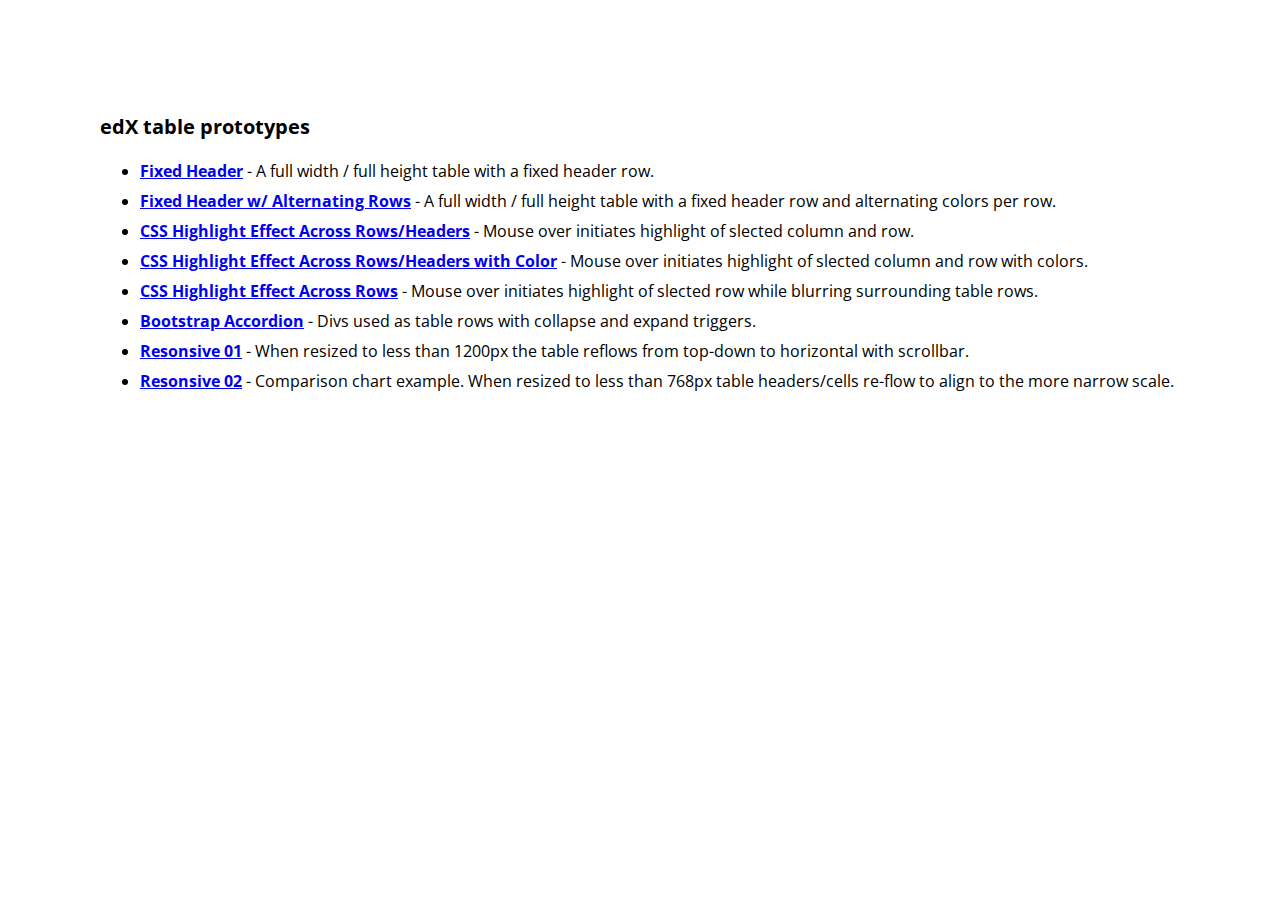
<file: index.html>
<!DOCTYPE html>

<html lang="en" >

    <head>
        
        <meta charset="UTF-8">
        
        <title>edX Sample Tables</title>
       
        <link rel="stylesheet" href="https://fonts.googleapis.com/css?family=Open+Sans:300,400,700">
       
        <link rel="stylesheet" href="https://fonts.googleapis.com/icon?family=Material+Icons">
       
        <link rel="stylesheet" href="style.css">
    
    </head>
    
    <body>

        <h1>edX table prototypes</h1>
            
        <ul>
        
            <li>
                
                <strong><a href="Fixed Header/index.html" target="_blank">Fixed Header</a></strong> - A full width / full height table with a fixed header row.
            </li>
            
            <li>
            
                <strong><a href="Fixed Header/index_alternating.html" target="_blank">Fixed Header w/ Alternating Rows</a></strong> - A full width / full height table with a fixed header row and alternating colors per row. 
            
            </li>
            
            <li>
            
                <strong><a href="Highlight/index.html" target="_blank">CSS Highlight Effect Across Rows/Headers</a></strong> - Mouse over initiates highlight of slected column and row.
            
            </li>
            
            <li>
            
                <strong><a href="Highlight/index_colors.html" target="_blank">CSS Highlight Effect Across Rows/Headers with Color</a></strong> - Mouse over initiates highlight of slected column and row with colors.
            
            </li>
            
             <li>
            
                <strong><a href="Highlight with Blur/index.html" target="_blank">CSS Highlight Effect Across Rows</a></strong> - Mouse over initiates highlight of slected row while blurring surrounding table rows.
            
            </li>
            
            <li>
            
                <strong><a href="Bootstrap Collapse/index.html" target="_blank">Bootstrap Accordion</a></strong> - Divs used as table rows with collapse and expand triggers.
            
            </li>
            
            <li>
            
                <strong><a href="Responsive _01/index.html" target="_blank">Resonsive 01</a></strong> - When resized to less than 1200px the table reflows from top-down to horizontal with scrollbar.
            
            </li>
            
            <li>
            
                <strong><a href="Responzive _02/index.html" target="_blank">Resonsive 02</a></strong> - Comparison chart example. When resized to less than 768px table headers/cells re-flow to align to the more narrow scale.
            
            </li>

        </ul>

        
    </body>
    
</html>
</file>
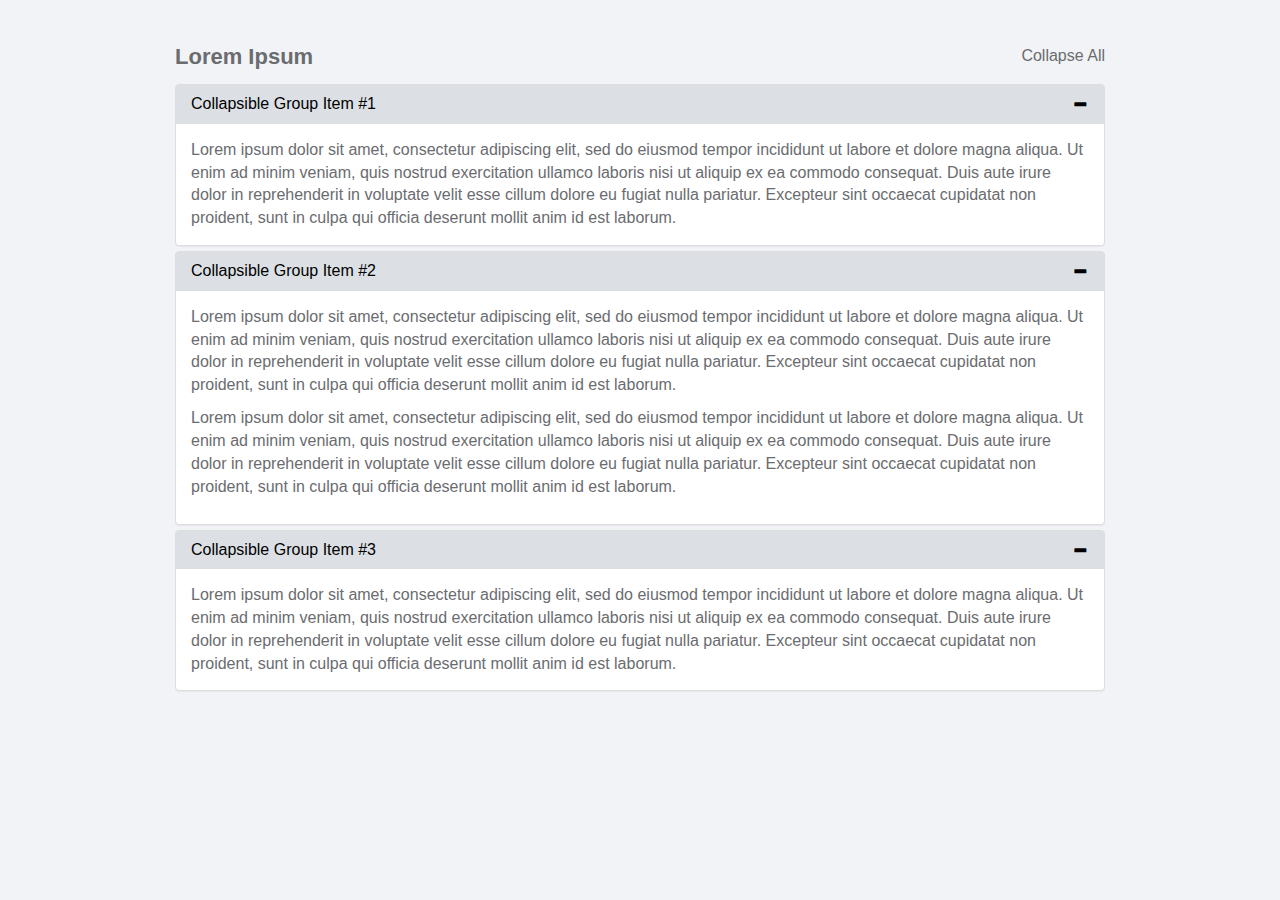
<file: Bootstrap Collapse/index.html>
<!DOCTYPE html>
<html lang="en" >
<head>
  <meta charset="UTF-8">
  <title>edX Sample Table - Bootstrap Collapsable Divs</title>

<link rel="stylesheet" href="https://maxcdn.bootstrapcdn.com/bootstrap/3.3.6/css/bootstrap.min.css">
    <link rel="stylesheet" href="./style.css">

</head>
<body>
<div class="container">
  <div class="accordion-option">
    <h3 class="title">Lorem Ipsum</h3>
   
      <a href="javascript:void(0)" class="toggle-accordion active" accordion-id="#accordion"></a>
      
  </div>
  <div class="clearfix"></div>
  <div class="panel-group" id="accordion" role="tablist" aria-multiselectable="true">
    <div class="panel panel-default">
      <div class="panel-heading" role="tab" id="headingOne">
        <h4 class="panel-title">
        <a role="button" data-toggle="collapse" data-parent="#accordion" href="#collapseOne" aria-expanded="true" aria-controls="collapseOne">
          Collapsible Group Item #1
        </a>
      </h4>
      </div>
      <div id="collapseOne" class="panel-collapse collapse in" role="tabpanel" aria-labelledby="headingOne">
        <div class="panel-body">Lorem ipsum dolor sit amet, consectetur adipiscing elit, sed do eiusmod tempor incididunt ut labore et dolore magna aliqua. Ut enim ad minim veniam, quis nostrud exercitation ullamco laboris nisi ut aliquip ex ea commodo consequat. Duis aute irure dolor in reprehenderit in voluptate velit esse cillum dolore eu fugiat nulla pariatur. Excepteur sint occaecat cupidatat non proident, sunt in culpa qui officia deserunt mollit anim id est laborum.
        </div>
      </div>
    </div>
    <div class="panel panel-default">
      <div class="panel-heading" role="tab" id="headingTwo">
        <h4 class="panel-title">
        <a class="collapsed" role="button" data-toggle="collapse" data-parent="#accordion" href="#collapseTwo" aria-expanded="true" aria-controls="collapseTwo">
          Collapsible Group Item #2
        </a>
      </h4>
      </div>
      <div id="collapseTwo" class="panel-collapse collapse in" role="tabpanel" aria-labelledby="headingTwo">
        <div class="panel-body"><p>Lorem ipsum dolor sit amet, consectetur adipiscing elit, sed do eiusmod tempor incididunt ut labore et dolore magna aliqua. Ut enim ad minim veniam, quis nostrud exercitation ullamco laboris nisi ut aliquip ex ea commodo consequat. Duis aute irure dolor in reprehenderit in voluptate velit esse cillum dolore eu fugiat nulla pariatur. Excepteur sint occaecat cupidatat non proident, sunt in culpa qui officia deserunt mollit anim id est laborum.</p>
            <p>Lorem ipsum dolor sit amet, consectetur adipiscing elit, sed do eiusmod tempor incididunt ut labore et dolore magna aliqua. Ut enim ad minim veniam, quis nostrud exercitation ullamco laboris nisi ut aliquip ex ea commodo consequat. Duis aute irure dolor in reprehenderit in voluptate velit esse cillum dolore eu fugiat nulla pariatur. Excepteur sint occaecat cupidatat non proident, sunt in culpa qui officia deserunt mollit anim id est laborum.</p>
        </div>
      </div>
    </div>
    <div class="panel panel-default">
      <div class="panel-heading" role="tab" id="headingThree">
        <h4 class="panel-title">
        <a class="collapsed" role="button" data-toggle="collapse" data-parent="#accordion" href="#collapseThree" aria-expanded="true" aria-controls="collapseThree">
          Collapsible Group Item #3
        </a>
      </h4>
      </div>
      <div id="collapseThree" class="panel-collapse collapse in" role="tabpanel" aria-labelledby="headingThree">
        <div class="panel-body">Lorem ipsum dolor sit amet, consectetur adipiscing elit, sed do eiusmod tempor incididunt ut labore et dolore magna aliqua. Ut enim ad minim veniam, quis nostrud exercitation ullamco laboris nisi ut aliquip ex ea commodo consequat. Duis aute irure dolor in reprehenderit in voluptate velit esse cillum dolore eu fugiat nulla pariatur. Excepteur sint occaecat cupidatat non proident, sunt in culpa qui officia deserunt mollit anim id est laborum.
        </div>
      </div>
    </div>
  </div>
</div>

  <script src="https://code.jquery.com/jquery-2.2.4.min.js"></script>
<script src="https://maxcdn.bootstrapcdn.com/bootstrap/3.3.6/js/bootstrap.min.js"></script><script  src="./script.js"></script>

</body>
</html>
</file>
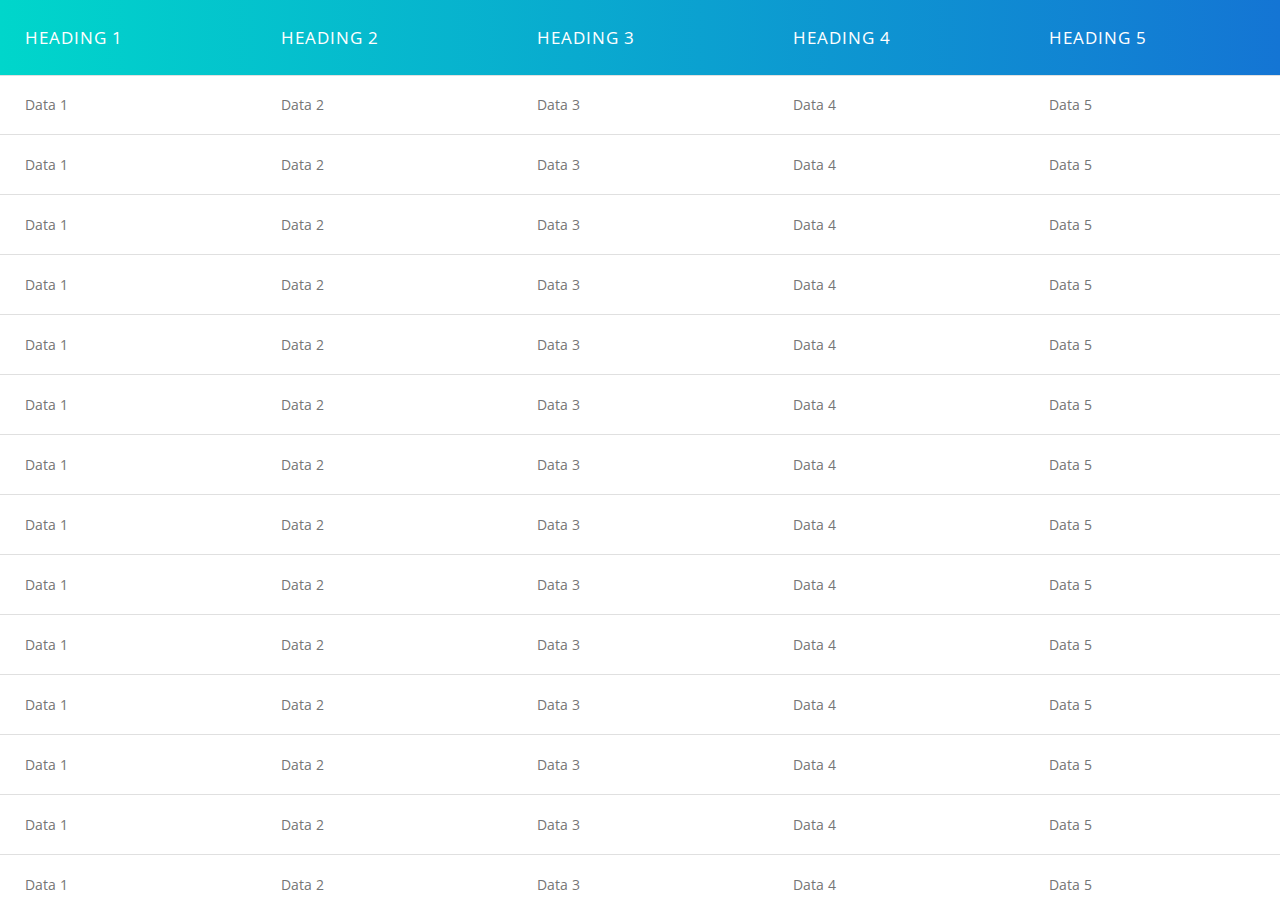
<file: Fixed Header/index.html>
<!DOCTYPE html>

<html lang="en" >

    <head>
        
        <meta charset="UTF-8">
        
        <title>edX Sample Table - Fixed Header</title>
       
        <link rel="stylesheet" href="https://fonts.googleapis.com/css?family=Open+Sans:300,400,700">
       
        <link rel="stylesheet" href="https://fonts.googleapis.com/icon?family=Material+Icons">
       
        <link rel="stylesheet" href="./style.css">
    
    </head>
    
    <body>

        <div class="table-wrapper">
            
            <table class="fixed-header-table">
               
                <thead>
                
                    <tr>
                        
                        <th>Heading 1</th>
                        
                        <th>Heading 2</th>
                        
                        <th>Heading 3</th>
                        
                        <th>Heading 4</th>
                        
                        <th>Heading 5</th>
                    </tr>
               
                </thead>
            
                <tbody>
                
                    <!-- populated via script.js -->
                
                </tbody>
                
            </table>
            
        </div>
        
        <script src="https://cdnjs.cloudflare.com/ajax/libs/jquery/3.1.1/jquery.min.js"></script>
        
        <script  src="./script.js"></script>

    </body>
    
</html>
</file>
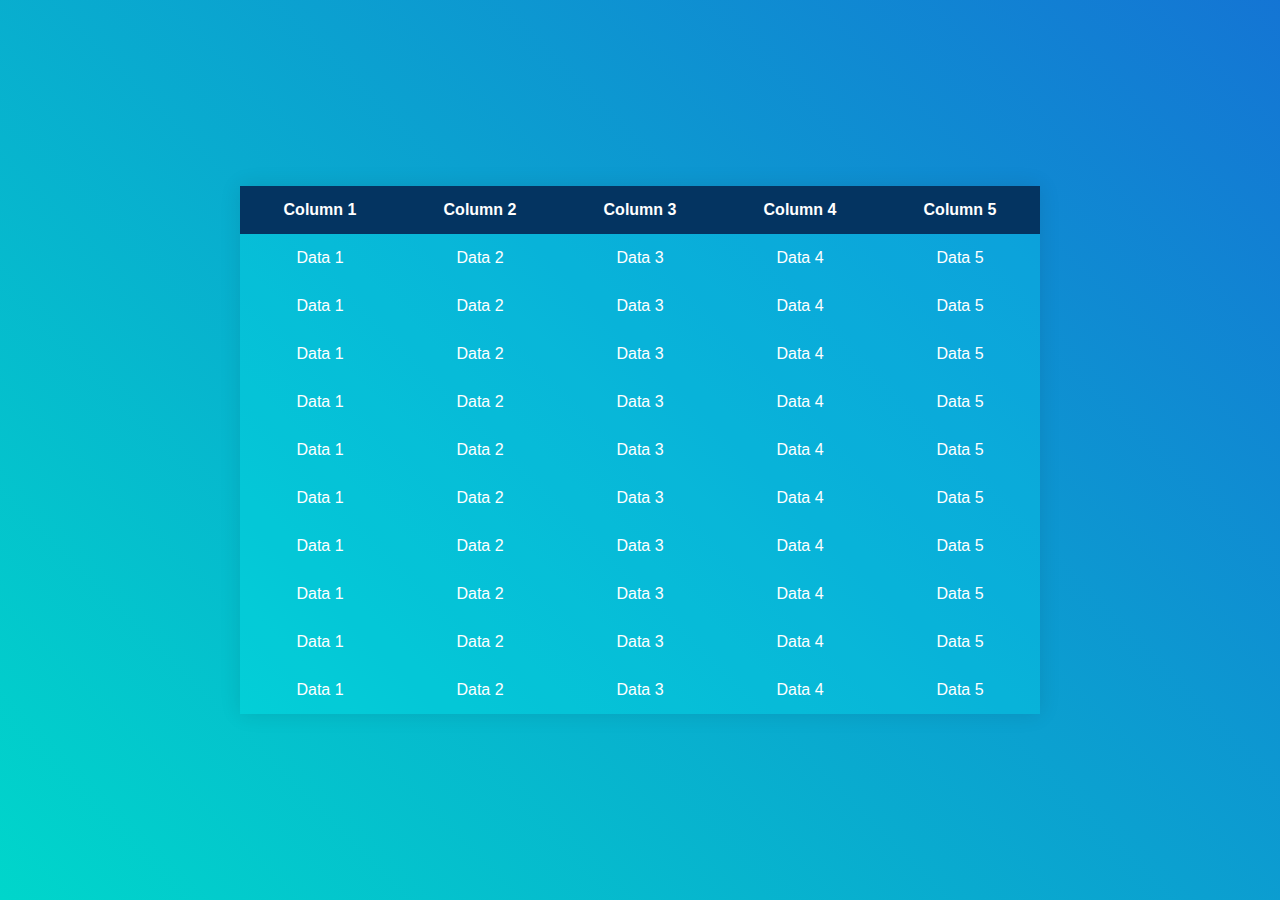
<file: Highlight/index.html>
<!DOCTYPE html>

<html>

    <head>
        
        <meta charset="UTF-8">

        <title>edX Sample Table - Row &amp; Column Highlight</title>

        <link rel="stylesheet" href="css/style.css">

    </head>

    <body>
        
        <div class="container">
           
            <table>
            
                <thead>
            
                    <tr>
                       
                        <th>Column 1</th>
                        
                        <th>Column 2</th>
                        
                        <th>Column 3</th>
                        
                        <th>Column 4</th>
                        
                        <th>Column 5</th>
                    
                    </tr>
                
                </thead>

                <tbody>

                <!-- populated via script.js -->

                </tbody>

            </table>
            
        </div>

        <script src="https://cdnjs.cloudflare.com/ajax/libs/jquery/3.1.1/jquery.min.js"></script>

        <script  src="./script.js"></script>

    </body>
    
</html>
</file>
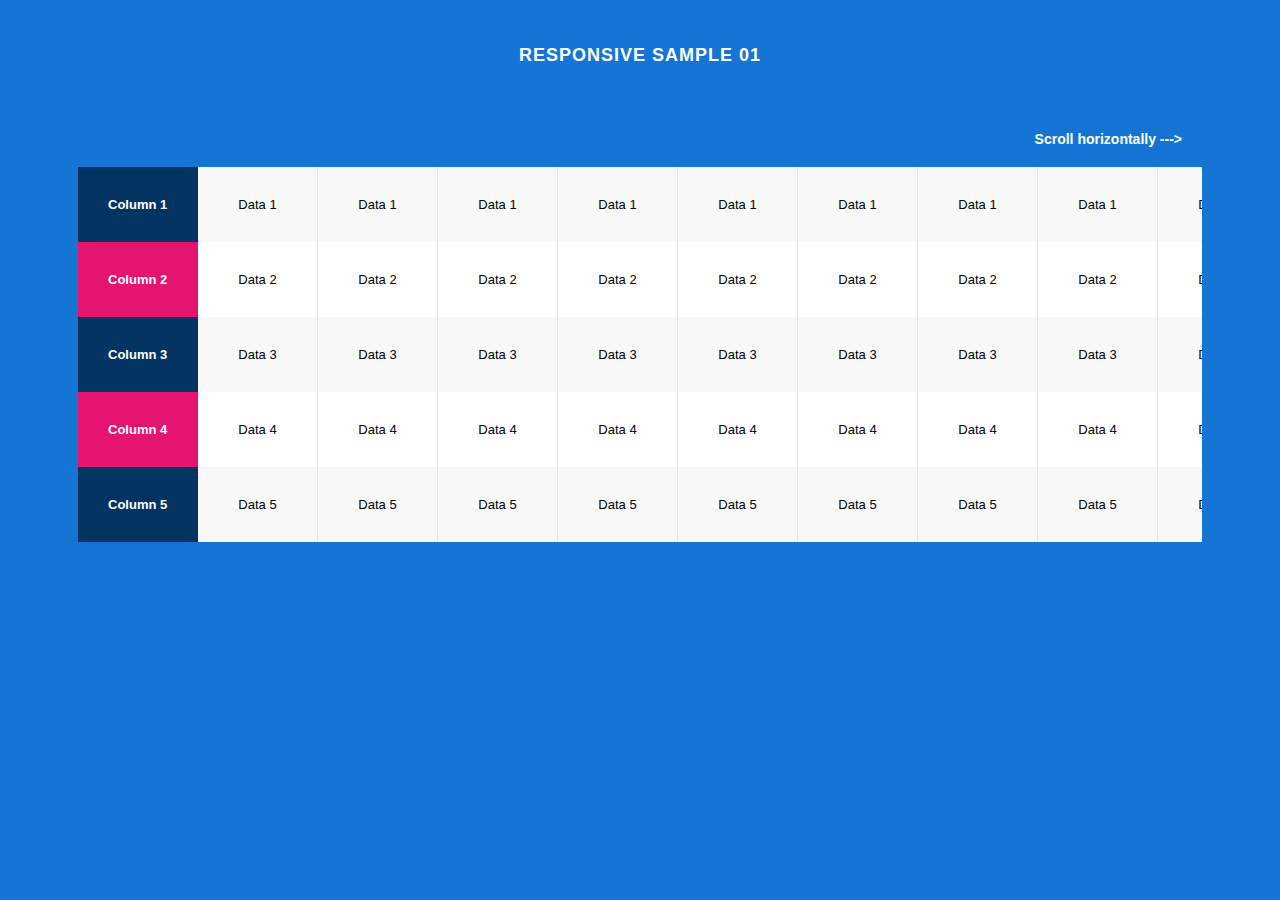
<file: Responsive _01/index.html>
<!DOCTYPE html>

<html lang="en">
   
    <head>
        
        <meta charset="UTF-8">
        
        <title>edX Sample Table - Responsive 01</title>
        
        <link rel="stylesheet" href="./style.css">

    </head>
   
    <body>

        <h2>Responsive Sample 01</h2>
        
        <div class="table-wrapper">
        
            <table class="fl-table">

                <thead>

                    <tr>

                        <th>Column 1</th>

                        <th>Column 2</th>

                        <th>Column 3</th>

                        <th>Column 4</th>

                        <th>Column 5</th>

                    </tr>

                </thead>

                <tbody>

                <!-- populated via script.js -->

                </tbody>

            </table>

        </div>
        
        <script src="https://cdnjs.cloudflare.com/ajax/libs/jquery/3.1.1/jquery.min.js"></script>

        <script  src="./script.js"></script>

    </body>
    
</html>
</file>
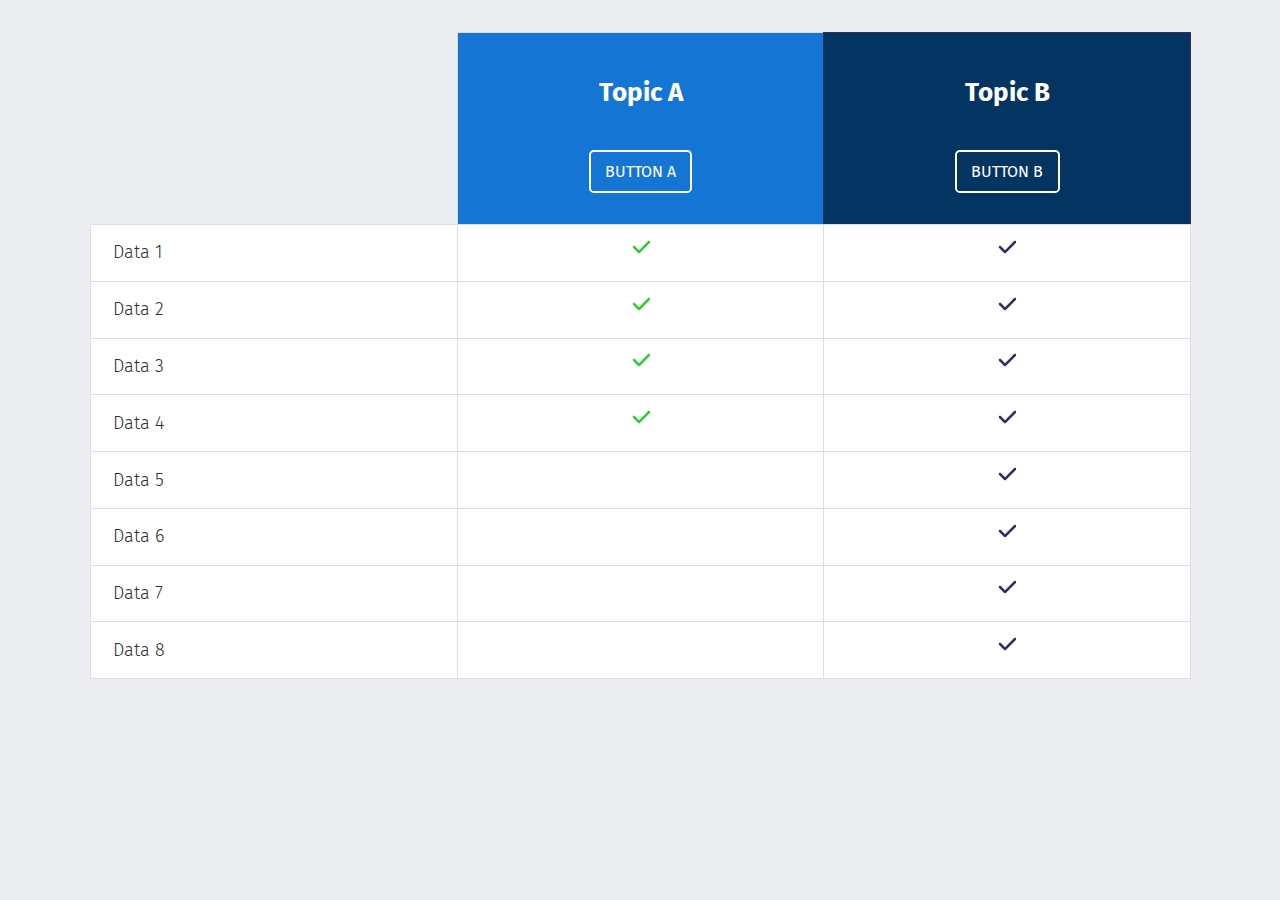
<file: Responzive _02/index.html>
<!DOCTYPE html>

<html lang="en">
    
    <head>
        
        <meta charset="UTF-8">
        
        <title>edX Sample Table - Responsive 02</title>

        <link rel="stylesheet" href="css/style.css">

    </head>

    <body>
        <div class="table">
            
            <div class="table-cell"></div>
            
            <div class="table-cell TopicA">
            
                <h3>Topic A</h3>
            
                <a href="" class="btn">Button A</a>
           
            </div>
           
            <div class="table-cell TopicB">
            
                <h3>Topic B</h3>
            
                <a href="" class="btn">Button B</a>
            
            </div>
            
            <div class="table-cell cell-feature">Data 1</div>
            
            <div class="table-cell">
            
                <svg width="18" height="18" viewBox="0 0 18 18" xmlns="http://www.w3.org/2000/svg">
                        
                    <path d="M6.116 14.884c.488.488 1.28.488 1.768 0l10-10c.488-.488.488-1.28 0-1.768s-1.28-.488-1.768 0l-9.08 9.15-4.152-4.15c-.488-.488-1.28-.488-1.768 0s-.488 1.28 0 1.768l5 5z" fill="limegreen" fill-rule="evenodd"/>
           
                </svg>
            
            </div>
            
            <div class="table-cell">
            
                <svg class="enterprise-check" width="18" height="18" viewBox="0 0 18 18" xmlns="http://www.w3.org/2000/svg">
                        
                    <path d="M6.116 14.884c.488.488 1.28.488 1.768 0l10-10c.488-.488.488-1.28 0-1.768s-1.28-.488-1.768 0l-9.08 9.15-4.152-4.15c-.488-.488-1.28-.488-1.768 0s-.488 1.28 0 1.768l5 5z" fill="limegreen" fill-rule="evenodd"/>
            
                </svg>
           
            </div>
           
            <div class="table-cell cell-feature">Data 2</div>
           
            <div class="table-cell">
            
                <svg width="18" height="18" viewBox="0 0 18 18" xmlns="http://www.w3.org/2000/svg">
            
                    <path d="M6.116 14.884c.488.488 1.28.488 1.768 0l10-10c.488-.488.488-1.28 0-1.768s-1.28-.488-1.768 0l-9.08 9.15-4.152-4.15c-.488-.488-1.28-.488-1.768 0s-.488 1.28 0 1.768l5 5z" fill="limegreen" fill-rule="evenodd"/>
            
                </svg>
            
            </div>
           
            <div class="table-cell">
           
                <svg class="enterprise-check" width="18" height="18" viewBox="0 0 18 18" xmlns="http://www.w3.org/2000/svg">
           
                    <path d="M6.116 14.884c.488.488 1.28.488 1.768 0l10-10c.488-.488.488-1.28 0-1.768s-1.28-.488-1.768 0l-9.08 9.15-4.152-4.15c-.488-.488-1.28-.488-1.768 0s-.488 1.28 0 1.768l5 5z" fill="limegreen" fill-rule="evenodd"/>
           
                </svg>
            
            </div>
            
            <div class="table-cell cell-feature">Data 3</div>
            
            <div class="table-cell">
            
                <svg width="18" height="18" viewBox="0 0 18 18" xmlns="http://www.w3.org/2000/svg">

                    <path d="M6.116 14.884c.488.488 1.28.488 1.768 0l10-10c.488-.488.488-1.28 0-1.768s-1.28-.488-1.768 0l-9.08 9.15-4.152-4.15c-.488-.488-1.28-.488-1.768 0s-.488 1.28 0 1.768l5 5z" fill="limegreen" fill-rule="evenodd"/>
            
                </svg>
           
            </div>
           
            <div class="table-cell">
           
                <svg class="enterprise-check" width="18" height="18" viewBox="0 0 18 18" xmlns="http://www.w3.org/2000/svg">
            
                    <path d="M6.116 14.884c.488.488 1.28.488 1.768 0l10-10c.488-.488.488-1.28 0-1.768s-1.28-.488-1.768 0l-9.08 9.15-4.152-4.15c-.488-.488-1.28-.488-1.768 0s-.488 1.28 0 1.768l5 5z" fill="limegreen" fill-rule="evenodd"/>
            
                </svg>
           
            </div>
           
            <div class="table-cell cell-feature">Data 4</div>
           
            <div class="table-cell">
            
                <svg width="18" height="18" viewBox="0 0 18 18" xmlns="http://www.w3.org/2000/svg">
           
                    <path d="M6.116 14.884c.488.488 1.28.488 1.768 0l10-10c.488-.488.488-1.28 0-1.768s-1.28-.488-1.768 0l-9.08 9.15-4.152-4.15c-.488-.488-1.28-.488-1.768 0s-.488 1.28 0 1.768l5 5z" fill="limegreen" fill-rule="evenodd"/>
            
                </svg>
            
            </div>
            
            <div class="table-cell">
            
                <svg class="enterprise-check" width="18" height="18" viewBox="0 0 18 18" xmlns="http://www.w3.org/2000/svg">
            
                    <path d="M6.116 14.884c.488.488 1.28.488 1.768 0l10-10c.488-.488.488-1.28 0-1.768s-1.28-.488-1.768 0l-9.08 9.15-4.152-4.15c-.488-.488-1.28-.488-1.768 0s-.488 1.28 0 1.768l5 5z" fill="limegreen" fill-rule="evenodd"/>
            
                </svg>
            
            </div>
            
            <div class="table-cell cell-feature">Data 5</div>
            
            <div class="table-cell"></div>
            
            <div class="table-cell">
            
                <svg class="enterprise-check" width="18" height="18" viewBox="0 0 18 18" xmlns="http://www.w3.org/2000/svg">
            
                    <path d="M6.116 14.884c.488.488 1.28.488 1.768 0l10-10c.488-.488.488-1.28 0-1.768s-1.28-.488-1.768 0l-9.08 9.15-4.152-4.15c-.488-.488-1.28-.488-1.768 0s-.488 1.28 0 1.768l5 5z" fill="limegreen"/>
            
                </svg>
            
            </div>
            
            <div class="table-cell cell-feature">Data 6</div>
            
            <div class="table-cell"></div>
            
            <div class="table-cell">
            
                <svg class="enterprise-check" width="18" height="18" viewBox="0 0 18 18" xmlns="http://www.w3.org/2000/svg">
            
                    <path d="M6.116 14.884c.488.488 1.28.488 1.768 0l10-10c.488-.488.488-1.28 0-1.768s-1.28-.488-1.768 0l-9.08 9.15-4.152-4.15c-.488-.488-1.28-.488-1.768 0s-.488 1.28 0 1.768l5 5z" fill="limegreen" fill-rule="evenodd"/>
           
                </svg>
            
            </div>
            
            <div class="table-cell cell-feature">Data 7</div>
            
            <div class="table-cell"></div>
            
            <div class="table-cell">
            
                <svg class="enterprise-check" width="18" height="18" viewBox="0 0 18 18" xmlns="http://www.w3.org/2000/svg">
            
                    <path d="M6.116 14.884c.488.488 1.28.488 1.768 0l10-10c.488-.488.488-1.28 0-1.768s-1.28-.488-1.768 0l-9.08 9.15-4.152-4.15c-.488-.488-1.28-.488-1.768 0s-.488 1.28 0 1.768l5 5z" fill="limegreen" fill-rule="evenodd"/>
            
                </svg>
            
            </div>
            
            <div class="table-cell cell-feature">Data 8</div>
            
            <div class="table-cell"></div>
            
            <div class="table-cell">
            
                <svg class="enterprise-check" width="18" height="18" viewBox="0 0 18 18" xmlns="http://www.w3.org/2000/svg">
            
                    <path d="M6.116 14.884c.488.488 1.28.488 1.768 0l10-10c.488-.488.488-1.28 0-1.768s-1.28-.488-1.768 0l-9.08 9.15-4.152-4.15c-.488-.488-1.28-.488-1.768 0s-.488 1.28 0 1.768l5 5z" fill="limegreen" fill-rule="evenodd"/>
            
                </svg>
            
            </div>
        
        </div>

    </body>
    
</html>
</file>
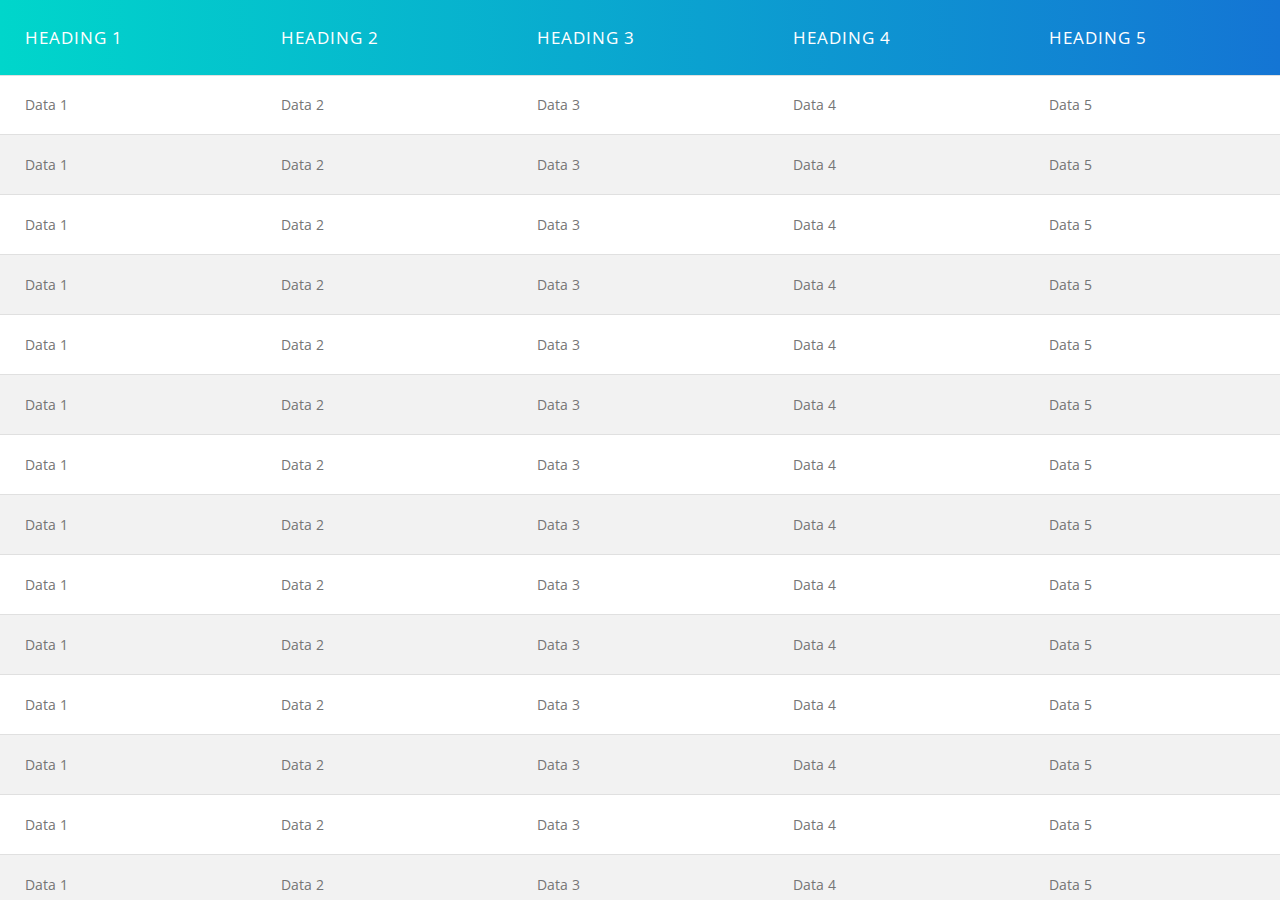
<file: Fixed Header/index_alternating.html>
<!DOCTYPE html>

<html lang="en" >

    <head>
        
        <meta charset="UTF-8">
        
        <title>edX Sample Table - Fixed Header</title>
       
        <link rel="stylesheet" href="https://fonts.googleapis.com/css?family=Open+Sans:300,400,700">
       
        <link rel="stylesheet" href="https://fonts.googleapis.com/icon?family=Material+Icons">
       
        <link rel="stylesheet" href="./style.css">
        
        <style>
        
            tr:nth-child(even) {background-color: #f2f2f2;}
        
        </style>
    
    </head>
    
    <body>

        <div class="table-wrapper">
            
            <table class="fixed-header-table">
               
                <thead>
                
                    <tr>
                        
                        <th>Heading 1</th>
                        
                        <th>Heading 2</th>
                        
                        <th>Heading 3</th>
                        
                        <th>Heading 4</th>
                        
                        <th>Heading 5</th>
                    </tr>
               
                </thead>
            
                <tbody>
                
                    <!-- populated via script.js -->
                
                </tbody>
                
            </table>
            
        </div>
        
        <script src="https://cdnjs.cloudflare.com/ajax/libs/jquery/3.1.1/jquery.min.js"></script>
        
        <script  src="./script.js"></script>

    </body>
    
</html>
</file>
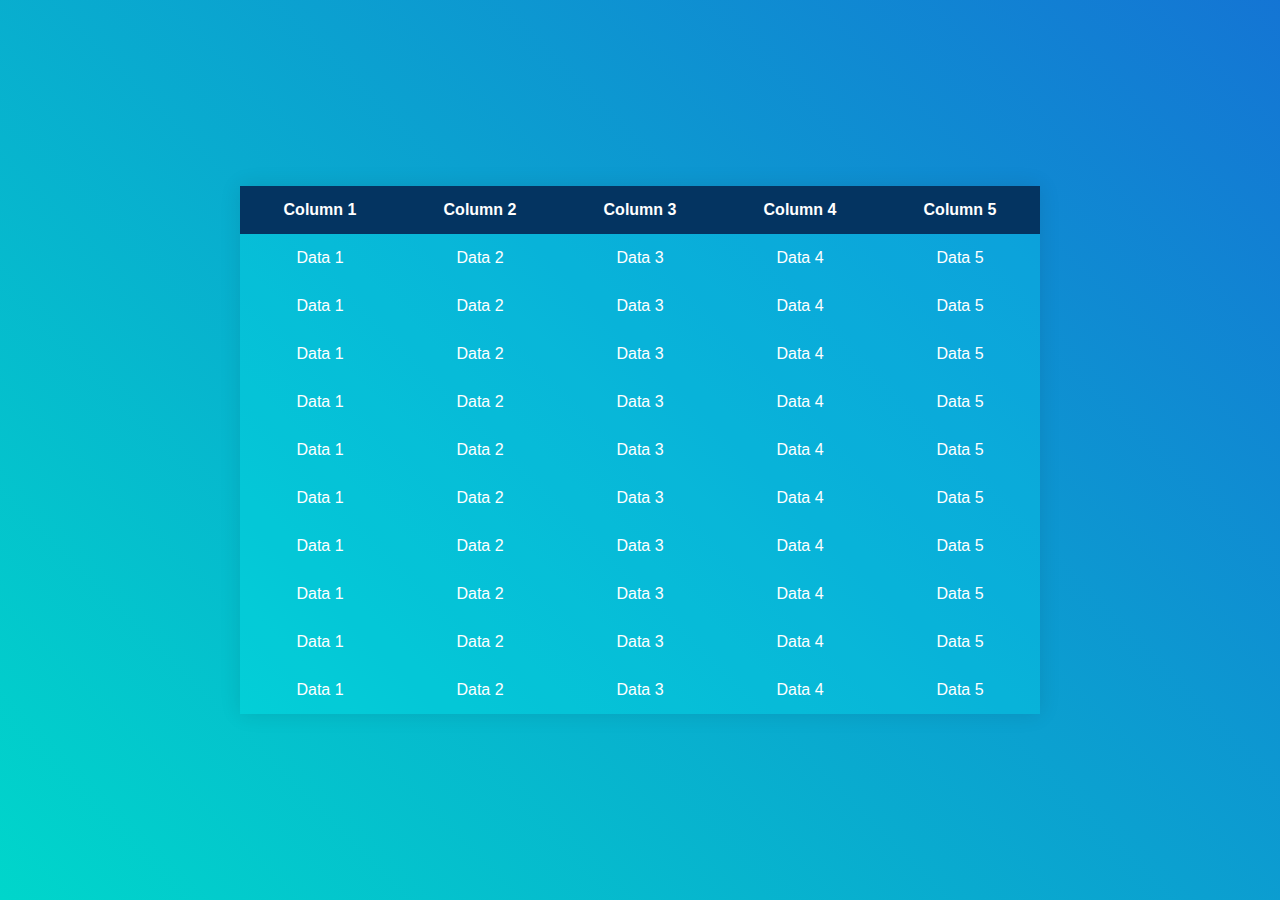
<file: Highlight/index_colors.html>
<!DOCTYPE html>

<html>

    <head>
        
        <meta charset="UTF-8">

        <title>edX Sample Table - Row &amp; Column Highlight</title>

        <link rel="stylesheet" href="css/style2.css">

    </head>

    <body>
        
        <div class="container">
           
            <table>
            
                <thead>
            
                    <tr>
                       
                        <th>Column 1</th>
                        
                        <th>Column 2</th>
                        
                        <th>Column 3</th>
                        
                        <th>Column 4</th>
                        
                        <th>Column 5</th>
                    
                    </tr>
                
                </thead>

                <tbody>

                <!-- populated via script.js -->

                </tbody>

            </table>
            
        </div>

        <script src="https://cdnjs.cloudflare.com/ajax/libs/jquery/3.1.1/jquery.min.js"></script>

        <script  src="./script.js"></script>

    </body>
    
</html>
</file>
<file: style.css>
body {
    font-family: "Open Sans", sans-serif;
    font-size: 16px;
    margin: 50px;
    padding: 50px
}

h1 {
    font-size: 20px;
    font-weight: bold;
}

ul li {
    line-height: 30px;
}
</file>
<file: Bootstrap Collapse/style.css>
body {
  color: #6a6c6f;
  background-color: #f1f3f6;
  margin-top: 30px;
  font-size: 16px;
}

.container {
  max-width: 960px;
}

.panel-default>.panel-heading {
  color: #000;
  background-color: #fff;
  border-color: #e4e5e7;
  padding: 0;
  -webkit-user-select: none;
  -moz-user-select: none;
  -ms-user-select: none;
  user-select: none;
}

.panel-default>.panel-heading a {
  display: block;
  padding: 10px 15px;
}

.panel-default>.panel-heading a:after {
  content: "";
  position: relative;
  top: 1px;
  display: inline-block;
  font-family: 'Glyphicons Halflings';
  font-style: normal;
  font-weight: 400;
  line-height: 1;
  -webkit-font-smoothing: antialiased;
  -moz-osx-font-smoothing: grayscale;
  float: right;
  transition: transform .25s linear;
  -webkit-transition: -webkit-transform .25s linear;
}

.panel-default>.panel-heading a[aria-expanded="true"] {
  background-color: #dce0e5;
}

.panel-default>.panel-heading a[aria-expanded="true"]:after {
  content: "\2212";
  -webkit-transform: rotate(180deg);
  transform: rotate(180deg);
}

.panel-default>.panel-heading a[aria-expanded="false"]:after {
  content: "\002b";
  -webkit-transform: rotate(90deg);
  transform: rotate(90deg);
}

.accordion-option {
  width: 100%;
  float: left;
  clear: both;
  margin: 15px 0;
}

.accordion-option .title {
  font-size: 22px;
  font-weight: bold;
  float: left;
  padding: 0;
  margin: 0;
}

.accordion-option .toggle-accordion {
  float: right;
  font-size: 16px;
  color: #6a6c6f;
}

.accordion-option .toggle-accordion:before {
  content: "Expand All";
}

.accordion-option .toggle-accordion.active:before {
  content: "Collapse All";
}
</file>
<file: Fixed Header/style.css>
body {
  font-family: "Open Sans", sans-serif;
  font-size: 14px;
}

.table-wrapper {
  position: absolute;
  left: 0;
  top: 0;
  width: 100%;
  height: 100%;
  overflow: hidden;
}
.table-wrapper .fixed-header-table {
  border-collapse: collapse;
  position: relative;
  height: 100%;
  width: 100%;
  overflow-y: auto;
  overflow-x: hidden;
}
.table-wrapper .fixed-header-table thead, .table-wrapper .fixed-header-table tbody, .table-wrapper .fixed-header-table tbody tr {
  display: table;
  width: 100%;
  table-layout: fixed;
}
.table-wrapper .fixed-header-table thead {
  height: 75px;
  position: absolute;
  top: 0;
  z-index: 10;
  background-image: linear-gradient(to right, #00d6cb, #1475d4);
  color: white;
  text-transform: uppercase;
  letter-spacing: 1px;
  font-weight: bold;
}
.table-wrapper .fixed-header-table tbody {
  display: block;
  height: 100%;
  overflow-y: auto;
  position: absolute;
  padding-top: 75px;
  box-sizing: border-box;
  color: #757575;
}
.table-wrapper .fixed-header-table tr th, .table-wrapper .fixed-header-table tr td {
  text-align: left;
  border-bottom: 1px solid #E0E0E0;
  white-space: nowrap;
  overflow: hidden;
  text-overflow: ellipsis;
}
.table-wrapper .fixed-header-table tr th {
  font-size: 1.2em;
  font-weight: normal;
  padding: 0 25px;
}
.table-wrapper .fixed-header-table tr td {
  padding: 20px 25px;
}
</file>
<file: Highlight/css/style.css>
html,
body {
  height: 100%;
}
body {
  margin: 0;
  background: -webkit-linear-gradient(45deg, #00d6cb, #1475d4);
  background: linear-gradient(45deg, #00d6cb, #1475d4);
  font-family: sans-serif;
  font-weight: 100;
}
.container {
  position: absolute;
  top: 50%;
  left: 50%;
  -webkit-transform: translate(-50%, -50%);
          transform: translate(-50%, -50%);
}
table {
  width: 800px;
  border-collapse: collapse;
  overflow: hidden;
  box-shadow: 0 0 20px rgba(0, 0, 0, 0.1);
}
th,
td {
  padding: 15px;
  background-color: rgba(0, 255, 255, 0.2);
  color: #fff;
  text-align: center;
}
thead th {
  background-color: #043461;
}
tbody tr:hover {
  background-color: rgba(255, 255, 255, 0.3);
}
tbody td {
  position: relative;
}
tbody td:hover:before {
  content: "";
  position: absolute;
  left: 0;
  right: 0;
  top: -9999px;
  bottom: -9999px;
  background-color: rgba(255, 255, 255, 0.2);
  z-index: -1;
}
</file>
<file: Responsive _01/style.css>
*{
    box-sizing: border-box;
    -webkit-box-sizing: border-box;
    -moz-box-sizing: border-box;
}
body{
    font-family: Helvetica;
    -webkit-font-smoothing: antialiased;
    background: #1475d4;
}

h2{
    text-align: center;
    font-size: 18px;
    text-transform: uppercase;
    letter-spacing: 1px;
    color: white;
    padding: 30px 0;
}


/* Table Styles */

.table-wrapper{
    margin: 10px 70px 70px;
}

.fl-table {
    border-radius: 5px;
    font-size: 14px;
    font-weight: normal;
    border: none;
    border-collapse: collapse;
    width: 100%;
    max-width: 100%;
    white-space: nowrap;
    background-color: white;
}

.fl-table td, .fl-table th {
    text-align: center;
    padding: 20px;
}

.fl-table td {
}

.fl-table thead th {
    color: #ffffff;
    background: #e51470;
}


.fl-table thead th:nth-child(odd) {
    color: #ffffff;
    background: #043461;
}

.fl-table tr:nth-child(even) {
    background: #F8F8F8;
}

/* Responsive */

@media (max-width: 1280px) {
    .fl-table {
        display: block;
        width: 100%;
    }
    .table-wrapper:before{
        content: "Scroll horizontally --->";
        display: block;
        text-align: right;
        font-size: 14px;
        font-weight: bold;
        color: white;
        padding: 20px;
    }
    .fl-table thead, .fl-table tbody, .fl-table thead th {
        display: block;
    }
    .fl-table thead th:last-child{
        border-bottom: none;
    }
    .fl-table thead {
        float: left;
    }
    .fl-table tbody {
        width: auto;
        position: relative;
        overflow-x: auto;
    }
    .fl-table td, .fl-table th {
        padding: 30px;
        vertical-align: middle;
        box-sizing: border-box;
        overflow-x: hidden;
        overflow-y: auto;
        width: 120px;
        font-size: 13px;
        text-overflow: ellipsis;
    }
    .fl-table thead th {
        text-align: left;
    }
    .fl-table tbody tr {
        display: table-cell;
    }
    .fl-table tbody tr:nth-child(odd) {
        background: none;
    }
    .fl-table tr:nth-child(even) {
        background: transparent;
    }
    .fl-table tr td:nth-child(odd) {
        background: #F8F8F8;
        border-right: 1px solid #E6E4E4;
    }
    .fl-table tr td:nth-child(even) {
        border-right: 1px solid #E6E4E4;
    }
    .fl-table tbody td {
        display: block;
        text-align: center;
    }
}
</file>
<file: Responzive _02/css/style.css>
@import url(https://fonts.googleapis.com/css?family=Fira+Sans:300,400,400i,500,700,700i);

* {
  margin: 0;    
  padding: 0;  
}

*, *:before, *:after {    
  box-sizing: inherit;  
}

html {    
  box-sizing: border-box;
}

body {    
  line-height: 1.5; /*make the line height one and a half times more than the font size.*/
  font-family: 'Fira Sans', sans-serif;
  color: #333;
}

a[href]:not([class]) {    
  color: #999;    
  text-decoration: none;  
  transition: all ease-in-out .3s;
}

p {
  display: inline-block;
  box-decoration-break: clone;
  -o-box-decoration-break: clone;
  -webkit-box-decoration-break: clone;
}


body {
  color: #2F2F2F;
  background-color: #ebedf0;
}

.table {
  display: flex;
  flex-wrap: wrap;
  margin: 0 auto;
  padding: 2rem 0rem 0rem 0rem;
  max-width: 1100px;
}

.table-cell {
  box-sizing: border-box;
  flex-grow: 1;
  width: 100%;
  padding: 0.8em 1.2em;
  overflow: hidden;
  list-style-type: none;
  outline: 1px solid #ddd;
  text-align: center;
  font-weight: 300;
  margin-top: 1px;
  margin-left: 1px;
    background: #FFF;

}
.table-cell:first-child {
outline: transparent;
  background: transparent;
}
@media only screen and (max-width: 768px) {
  .table-cell:first-child {
    display: none;
  }
}
.table-cell:nth-child(3) {
  outline: 1px solid #30305b;
}
.table-cell:nth-child(-n+3) {
  padding-top: 40px;
  padding-bottom: 40px;
}
.table-cell > h3 {
  font-size: 26px;
  margin-top: 0;
  margin-bottom: 3rem;
}
.table-cell.cell-feature {
  text-align: left;
  font-size: 18px;
    background: #FFF;

}
.table-cell.TopicA {
  background-color: #1475d4;
  color: #FFF;
}
.table-cell.TopicA a.btn {
  color: #FFF;
}
.table-cell.TopicA a.btn:hover {
  background-color: limegreen;
  border-color: limegreen;
  color: white;
}
.table-cell.TopicB {
  background-color: #043461;
  color: #FFF;
}
.table-cell.TopicB a.btn {
  color: #FFF;
}
.table-cell.TopicB a.btn:hover {
  background-color: limegreen;
  border-color: limegreen;
  color: white;
}

/* Table columns
================================== */
.table-cell {
  width: calc(33.33% - 1px);
}
@media only screen and (max-width: 768px) {
  .table-cell.cell-feature {
    width: 100%;
    text-align: center;
  }
}

svg.enterprise-check path {
  fill: #30305b !important;
}

a.btn {
  border: 2px solid;
  padding: .6rem .9rem .6rem .9rem;
  font-weight: 400;
  text-transform: uppercase;
  text-decoration: none;
  -webkit-transition: 0.2s ease-in-out;
  -moz-transition: 0.2s ease-in-out;
  -ms-transition: 0.2s ease-in-out;
  -o-transition: 0.2s ease-in-out;
  transition: 0.2s ease-in-out;
  -webkit-border-radius: 0.3rem;
  -moz-border-radius: 0.3rem;
  -ms-border-radius: 0.3rem;
  border-radius: 0.3rem;
}
</file>
<file: Highlight/css/style2.css>
html,
body {
  height: 100%;
}
body {
  margin: 0;
  background: -webkit-linear-gradient(45deg, #00d6cb, #1475d4);
  background: linear-gradient(45deg, #00d6cb, #1475d4);
  font-family: sans-serif;
  font-weight: 100;
}
.container {
  position: absolute;
  top: 50%;
  left: 50%;
  -webkit-transform: translate(-50%, -50%);
          transform: translate(-50%, -50%);
}
table {
  width: 800px;
  border-collapse: collapse;
  overflow: hidden;
  box-shadow: 0 0 20px rgba(0, 0, 0, 0.1);
}
th,
td {
  padding: 15px;
  background-color: rgba(0, 255, 255, 0.2);
  color: #fff;
  text-align: center;
}
thead th {
  background-color: #043461;
}
tbody tr:hover {
  background-color: rgba(227, 26, 130);
}
tbody td {
  position: relative;
}
tbody td:hover:before {
  content: "";
  position: absolute;
  left: 0;
  right: 0;
  top: -9999px;
  bottom: -9999px;
  background-color: rgba(20, 117, 212);
  z-index: -1;
}
</file>
